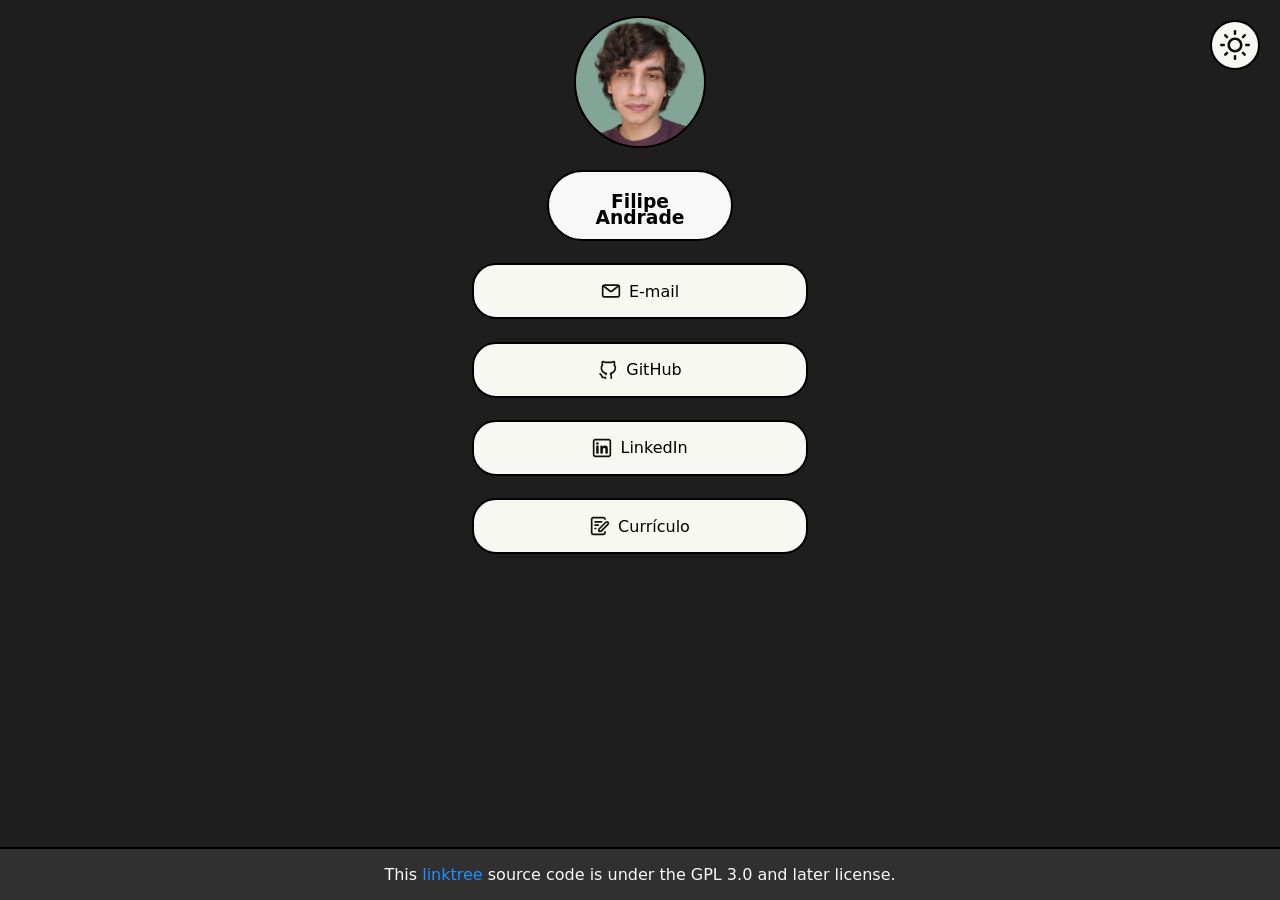
<file: index.html>
<!doctype html>
<html lang="en">
  <head>
    <meta charset="UTF-8" />
    <meta name="viewport" content="width=device-width, initial-scale=1" />
    <meta name="author" content="Filipe Andrade" />
    <meta
      name="description"
      content="Filipe Andrade linktree for social medias and e-mail contact."
    />

    <title>Filipe Andrade Linktree</title>

    <link rel="stylesheet" href="style.css" />
  </head>

  <body>
    <div class="content">
      <header>
        <img src="static/img/avatar.jpg" alt="avatar image" />

        <button id="theme-switch">
          <img src="static/svg/sun.svg" alt="sun icon" width="30" height="30" />
          <img
            src="static/svg/moon.svg"
            alt="moon icon"
            width="30"
            height="30"
          />
        </button>
      </header>

      <div class="authorname">
        <h3>Filipe Andrade</h3>
      </div>

      <ul>
        <li>
          <a
            href="mailto:filipeyay@gmail.com"
            target="_blank"
            rel="noopener noreferrer"
          >
            <img src="static/svg/mail.svg" alt="email icon" width="20" />
            E-mail
          </a>
        </li>

        <li>
          <a
            href="https://github.com/filipemsandrade"
            target="_blank"
            rel="noopener noreferrer"
          >
            <img src="static/svg/github.svg" alt="github icon" width="20" />
            GitHub
          </a>
        </li>

        <li>
          <a
            href="https://www.linkedin.com/in/filipemsandrade/"
            target="_blank"
            rel="noopener noreferrer"
          >
            <img src="static/svg/linkedin.svg" alt="linkedin icon" width="20" />
            LinkedIn
          </a>
        </li>

        <li>
          <a
            href="https://docs.google.com/document/d/13qTpFXzaQvhr8bt4WrEVT4-qzJjc3Hf3/edit?usp=sharing&ouid=103259850802234798480&rtpof=true&sd=true"
            target="_blank"
            rel="noopener noreferrer"
          >
            <img
              src="static/svg/feedback.svg"
              alt="Curriculum icon"
              width="20"
            />
            Currículo
          </a>
        </li>
      </ul>
    </div>

    <footer>
      <p>
        This <a href="https://github.com/filipeyay/linktree">linktree</a> source
        code is under the GPL 3.0 and later license.
      </p>
    </footer>

    <script src="./script.js" defer></script>
  </body>
</html>
</file>
<file: style.css>
body,
html {
  margin: 0;
  padding: 0;
  font-family:
    system-ui,
    -apple-system,
    BlinkMacSystemFont,
    "Segoe UI",
    Roboto,
    Oxygen,
    Ubuntu,
    Cantarell,
    "Open Sans",
    "Helvetica Neue",
    sans-serif;
  font-style: normal;
  color: #000;
  overflow-x: hidden;
}

body {
  min-height: 100vh;

  display: flex;
  flex-direction: column;
  background-color: #1e1e1e;
}

.content {
  flex: 1;
}

.lightmode {
  background-color: #fff;
}

#theme-switch {
  height: 50px;
  width: 50px;
  padding: 0;
  border-radius: 50%;
  display: flex;
  justify-content: center;
  align-items: center;
  background-color: #f8f8f2;
  border: 2px solid #000;
  position: fixed;
  top: 20px;
  right: 20px;
  cursor: pointer;
}

#theme-switch img:last-child {
  display: none;
}

.lightmode #theme-switch img:first-child {
  display: none;
}

.lightmode #theme-switch img:last-child {
  display: inline;
}

header {
  margin-top: 1em;
  text-align: center;
  display: flex;
  flex-direction: column;
  align-items: center;
}

header > img {
  width: 8em;
  height: 8em;
  border-radius: 100%;
  border: 2px solid #000;
}

.authorname {
  background-color: #f8f8f8;
  border-radius: 2.8em;
  padding: 0.2em 1em;
  line-height: 1em;
  margin: 1.4em auto -2em auto;
  text-align: center;
  box-shadow: rgb(195, 132, 59 / 30%) 0px 2px 80px 0px;
  border: 2px solid #000;
  max-width: 150px;
  max-height: 60px;
}

ul {
  box-sizing: border-box;
  list-style: none;
  margin: 0 auto;
  padding: 2em 2em 0 2em;
  max-width: 400px;
}

ul > li {
  background-color: #f8f8f2;
  border-radius: 1.5em;
  padding: 1em;
  margin: 1.4em 0;
  text-align: center;
  box-shadow: rgb(195, 132, 59 / 30%) 0px 2px 80px 0px;
  border: 2px solid #000;
}

ul > li > a {
  display: flex;
  flex-direction: row;
  justify-content: center;
  align-items: center;
  gap: 0.5em;
}

a {
  color: black;
  text-decoration: none;
}

footer {
  margin-top: auto;
  background-color: #303030;
  color: #f9f9f9;
  width: 100%;
  padding: 1em 1em;
  text-align: center;
  border-top: 2px solid #000;
  display: flex;
  justify-content: center;
  align-items: center;
  box-sizing: border-box;
}

footer > p {
  margin: 0;
}

footer > p > a {
  color: dodgerblue;
  text-decoration: none;
}
</file>
